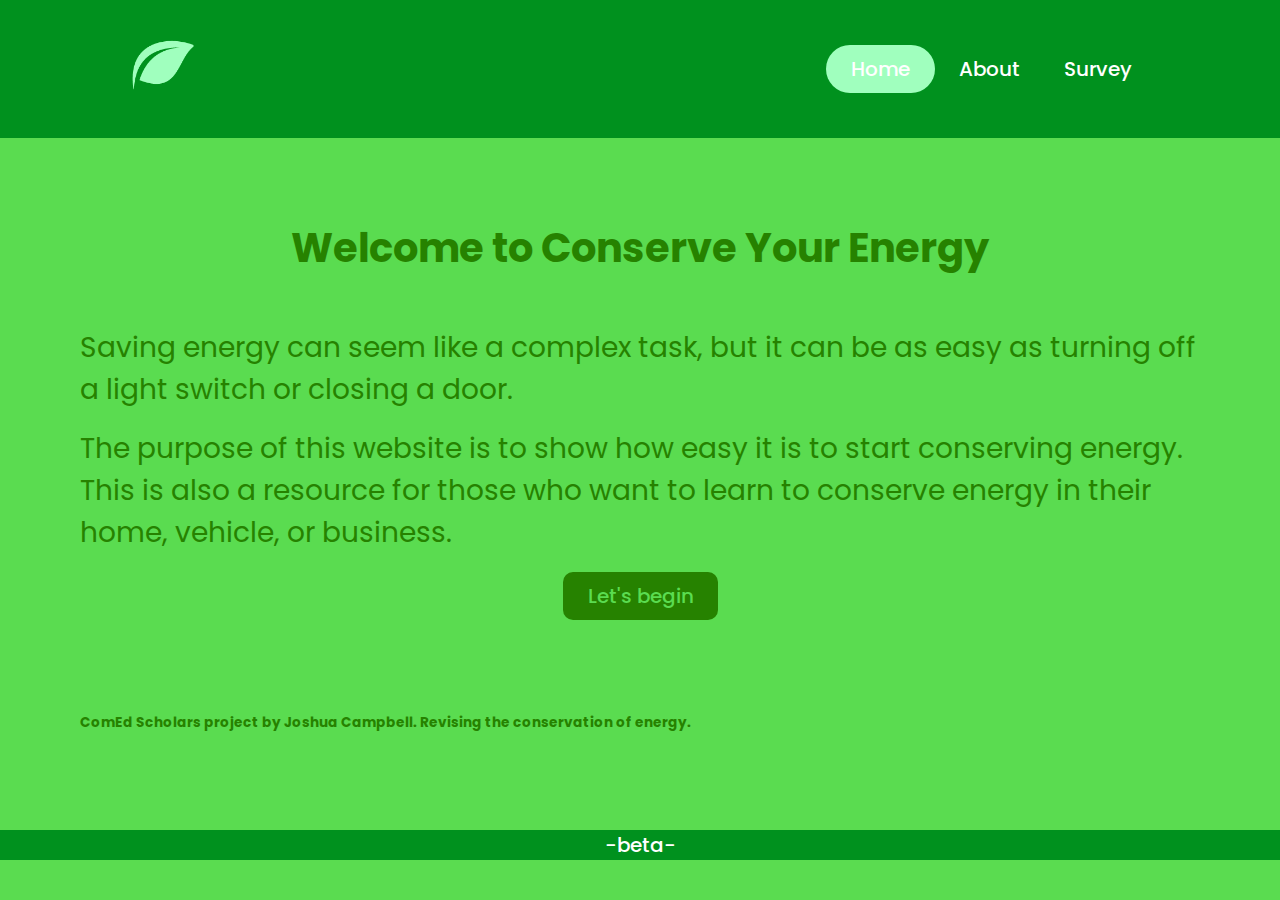
<file: index.html>
<!DOCTYPE html>
<html lang="en">
<head>
    <meta charset="UTF-8">
    <meta http-equiv="X-UA-Compatible" content="IE=edge">
    <meta name="viewport" content="width=device-width, initial-scale=1.0">
    <link rel="icon" type="image/x-icon" href="images/logo.png">
    <title>Conserve Your Energy - Home</title>
    <link rel="stylesheet" href="styles.css">
</head>
<body>
    <header>
        <a href="index.html"> <img class="logo" src="images/logo.png" alt="logo"> </a>
        <!-- <img class="logo" src="images/logo.png" alt="logo" href="home.html"> -->
        <nav>
            <ul class="nav--links">
                <a href="index.html"><button>Home</button></a>
                <li><a href="about.html">About</a></li>
                <li><a href="survey.html">Survey</a></li>
            </ul>
        </nav>
    </header>

    <main class="content">
        <h2 class="--center">Welcome to Conserve Your Energy</h2>
        <p class="ppbr">. . .</p>
        <h4>Saving energy can seem like a complex task, but it can be as easy as turning off a light switch or closing a door.</h4>
        <h4>The purpose of this website is to show how easy it is to start conserving energy. This is also a resource for those who want to learn to conserve energy in their home, vehicle, or business.</h4>
        <div class="center--items">
            <a href="about.html"><button class="next-button"> Let's begin</button></a>
        </div>
        <p class="ppbr">. . .</p>
        <p class="ppbr">. . .</p>
        <p class="ppbr">. . .</p>
        <h6>ComEd Scholars project by Joshua Campbell. Revising the conservation of energy.</h6>
    </main>
    
    <footer class="footer">
        <a href="https://jec0077.github.io/conserveyourenergy/start.html">-beta-</a>
    </footer>
</body>
</html>
</file>
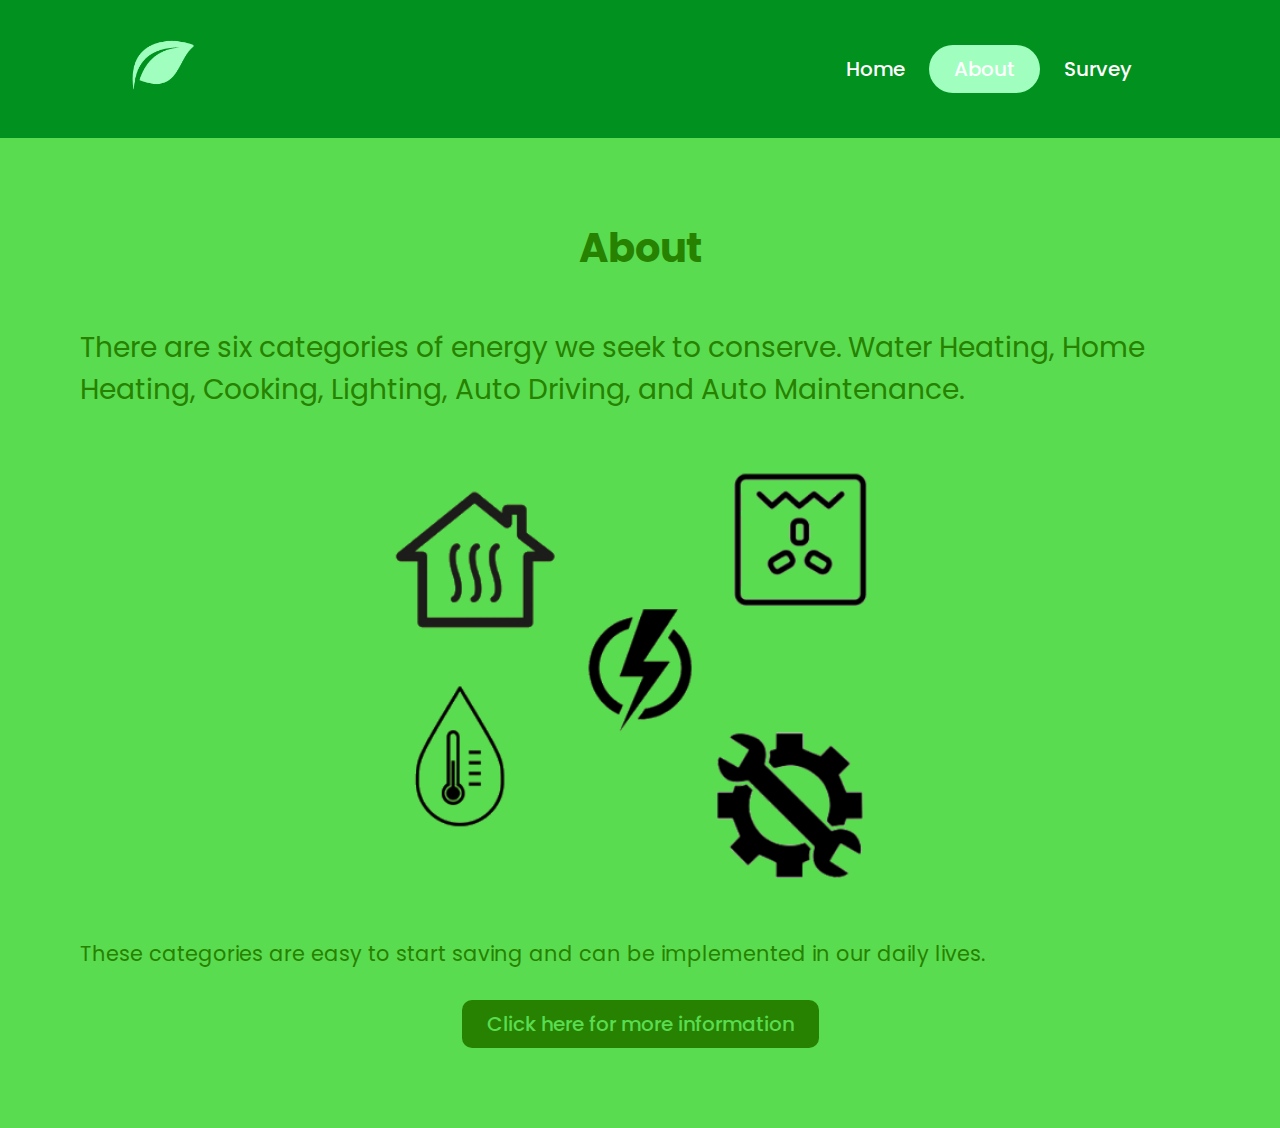
<file: about.html>
<!DOCTYPE html>
<html lang="en">
<head>
    <meta charset="UTF-8">
    <meta http-equiv="X-UA-Compatible" content="IE=edge">
    <meta name="viewport" content="width=device-width, initial-scale=1.0">
    <link rel="icon" type="image/x-icon" href="images/logo.png">
    <title>Conserve Your Energy - About</title>
    <link rel="stylesheet" href="styles.css">
</head>
<body>
    <header>
        <a href="index.html"> <img class="logo" src="images/logo.png" alt="logo"> </a>
        <nav>
            <ul class="nav--links">
                <li><a href="index.html">Home</a></li>
                <a href="about.html"><button>About</button></a>
                <li><a href="survey.html">Survey</a></li>
            </ul>
        </nav>
    </header>

    <main class="content">
        <h2 class="--center">About</h2>
        
        <p class="ppbr">. . .</p>
        <h4>There are six categories of energy we seek to conserve. Water Heating, Home Heating, Cooking, Lighting, Auto Driving, and Auto Maintenance.</h4>
        <p class="ppbr">. . .</p>
        <img class="img-display" src="images/logos-display-smr-transp.png" alt="">
        <p class="ppbr">. . .</p>
        <p>These categories are easy to start saving and can be implemented in our daily lives.</p>
        <p class="ppbr">. . .</p>
        <div class="center--items">
            <a href="options.html"><button class="next-button"> Click here for more information</button></a>
        </div>
    </main>
</body>
</html>
</file>
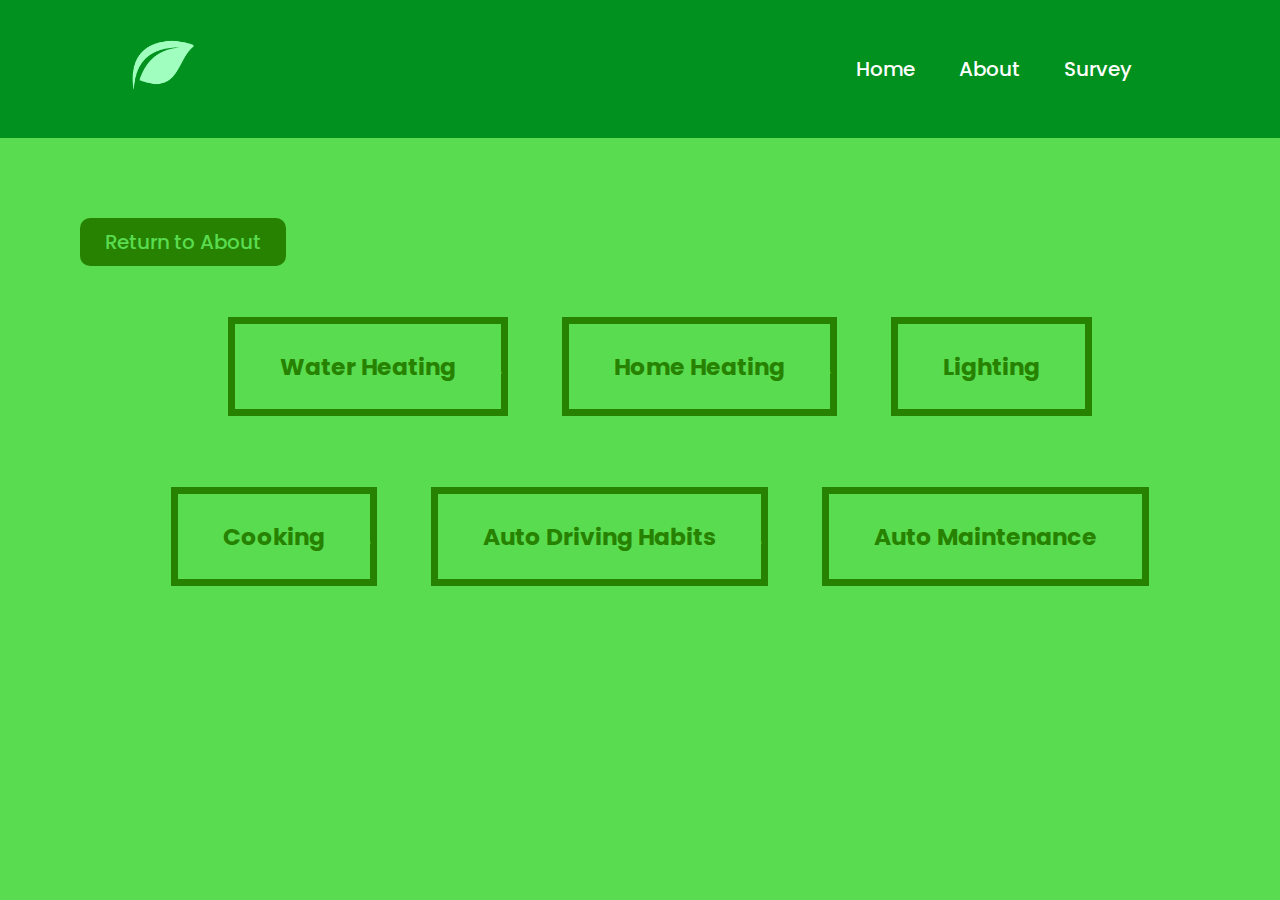
<file: options.html>
<!DOCTYPE html>
<html lang="en">
<head>
    <meta charset="UTF-8">
    <meta http-equiv="X-UA-Compatible" content="IE=edge">
    <meta name="viewport" content="width=device-width, initial-scale=1.0">
    <link rel="icon" type="image/x-icon" href="images/logo.png">
    <title>Conserve Your Energy - Options</title>
    <link rel="stylesheet" href="styles.css">
</head>
<body>
    <header>
        <a href="index.html"> <img class="logo" src="images/logo.png" alt="logo"> </a>
        <nav>
            <ul class="nav--links">
                <li><a href="index.html">Home</a></li>
                <li><a href="about.html">About</a></li>
                <li><a href="survey.html">Survey</a></li>
            </ul>
        </nav>
    </header>

    <main class="content">
        <a href="about.html"><button class="next-button">Return to About</button></a>
        <p class="ppbr">. . .</p>
        <div class="center--items">
            <a href="start/water-heating.html"><h3 class="box-selectors">Water Heating</h3></a>
            <p class="ppbr2"> . . . . . . </p>
            <a href="start/home-heating.html"><h3 class="box-selectors">Home Heating</h3></a>
            <p class="ppbr2"> . . . . . . </p>
            <a href="start/lighting.html"><h3 class="box-selectors">Lighting</h3></a>
        </div>
        <p class="ppbr"> . . . </p>
        <div class="center--items">
            <a href="start/cooking.html"><h3 class="box-selectors">Cooking</h3></a>
            <p class="ppbr2"> . . . . . . </p>
            <a href="start/auto-driving-habits.html"><h3 class="box-selectors">Auto Driving Habits</h3></a>
            <p class="ppbr2"> . . . . . . </p>
            <a href="start/auto-maintenance.html"><h3 class="box-selectors">Auto Maintenance</h3></a>
        </div>


        <!-- <a href="#"><h3 class="box-selectors">Water Heating</h3></a>
        <a href="#"><h3 class="box-selectors">Home Heating</h3></a>
        <a href="#"><h3 class="box-selectors">Lighting</h3></a>
        <a href="#"><h3 class="box-selectors">Auto Driving Habits</h3></a>
        <a href="#"><h3 class="box-selectors">Auto Maintenance</h3></a>
        <p class="ppbr">. . .</p> -->
    </main>
    
</body>
</html>
</file>
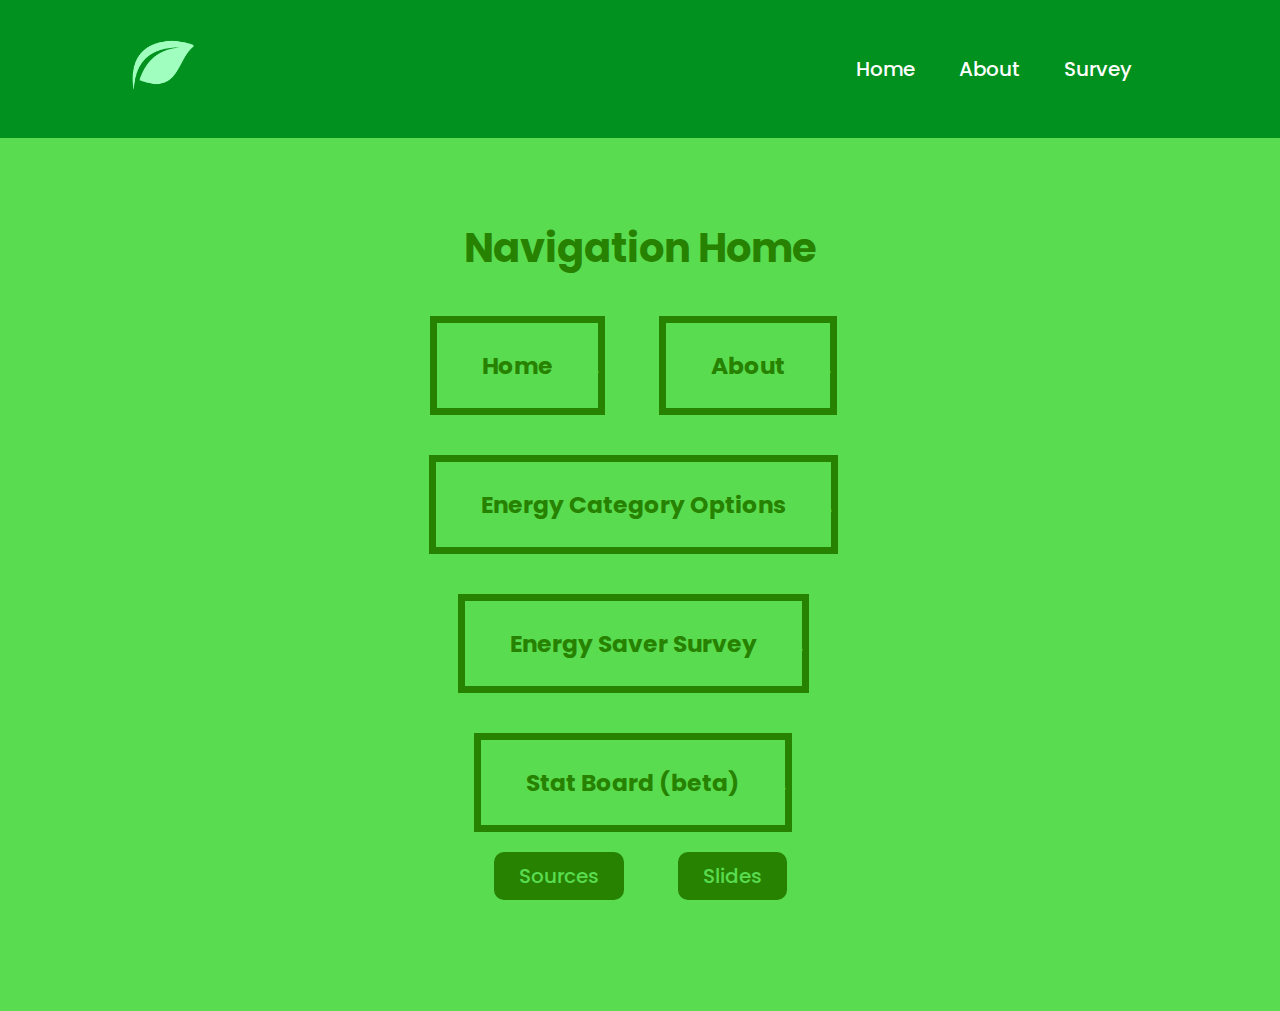
<file: start.html>
<!DOCTYPE html>
<html lang="en">
<head>
    <meta charset="UTF-8">
    <meta http-equiv="X-UA-Compatible" content="IE=edge">
    <meta name="viewport" content="width=device-width, initial-scale=1.0">
    <link rel="icon" type="image/x-icon" href="images/logo.png">
    <title>Conserve Your Energy - Navigation Home</title>
    <link rel="stylesheet" href="styles.css">
</head>
<body>
    <header>
        <a href="index.html"> <img class="logo" src="images/logo.png" alt="logo"> </a>
        <nav>
            <ul class="nav--links">
                <li><a href="index.html">Home</a></li>
                <li><a href="about.html">About</a></li>
                <li><a href="survey.html">Survey</a></li>
            </ul>
        </nav>
    </header>
    <!-- • -->
    <main class="content">
        <h2 class="--center">Navigation Home</h2>

        <div>
            <div class="center--items">
                <a href="index.html"><h3 class="box-selectors">Home</h3></a>
                <p class="ppbr2"> . . . . . . </p>
                <a href="about.html"><h3 class="box-selectors">About</h3></a>
                <p class="ppbr2"> . . . . . . </p>
            </div>
            <div class="center--items">
                <a href="options.html"><h3 class="box-selectors">Energy Category Options</h3></a>
                <p class="ppbr2"> . . . . . . </p>
            </div>
            <div class="center--items">
                <a href="survey.html"><h3 class="box-selectors">Energy Saver Survey</h3></a>
                <p class="ppbr2"> . . . . . . </p>
            </div>
            <div class="center--items">
                <a href="stat-board.html"><h3 class="box-selectors">Stat Board (beta)</h3></a>
                <p class="ppbr2"> . . . . . . </p> 
            </div>
            <div class="center--items">
                <a href="sources.txt"><button class="next-button">Sources</button></a>
                <p class="ppbr2"> . . . . . . </p>
                <a href="https://docs.google.com/presentation/d/1Z1_H9M49eXAEFjOEM2Fw8cIDbzzkuXQ9-Cqd1IKdV_M/edit?usp=sharing" target=”_blank”><button class="next-button">Slides</button></a>
            </div>
        </div>
        
        <p class="ppbr">. . .</p>
    </main>
</body>
</html>
</file>
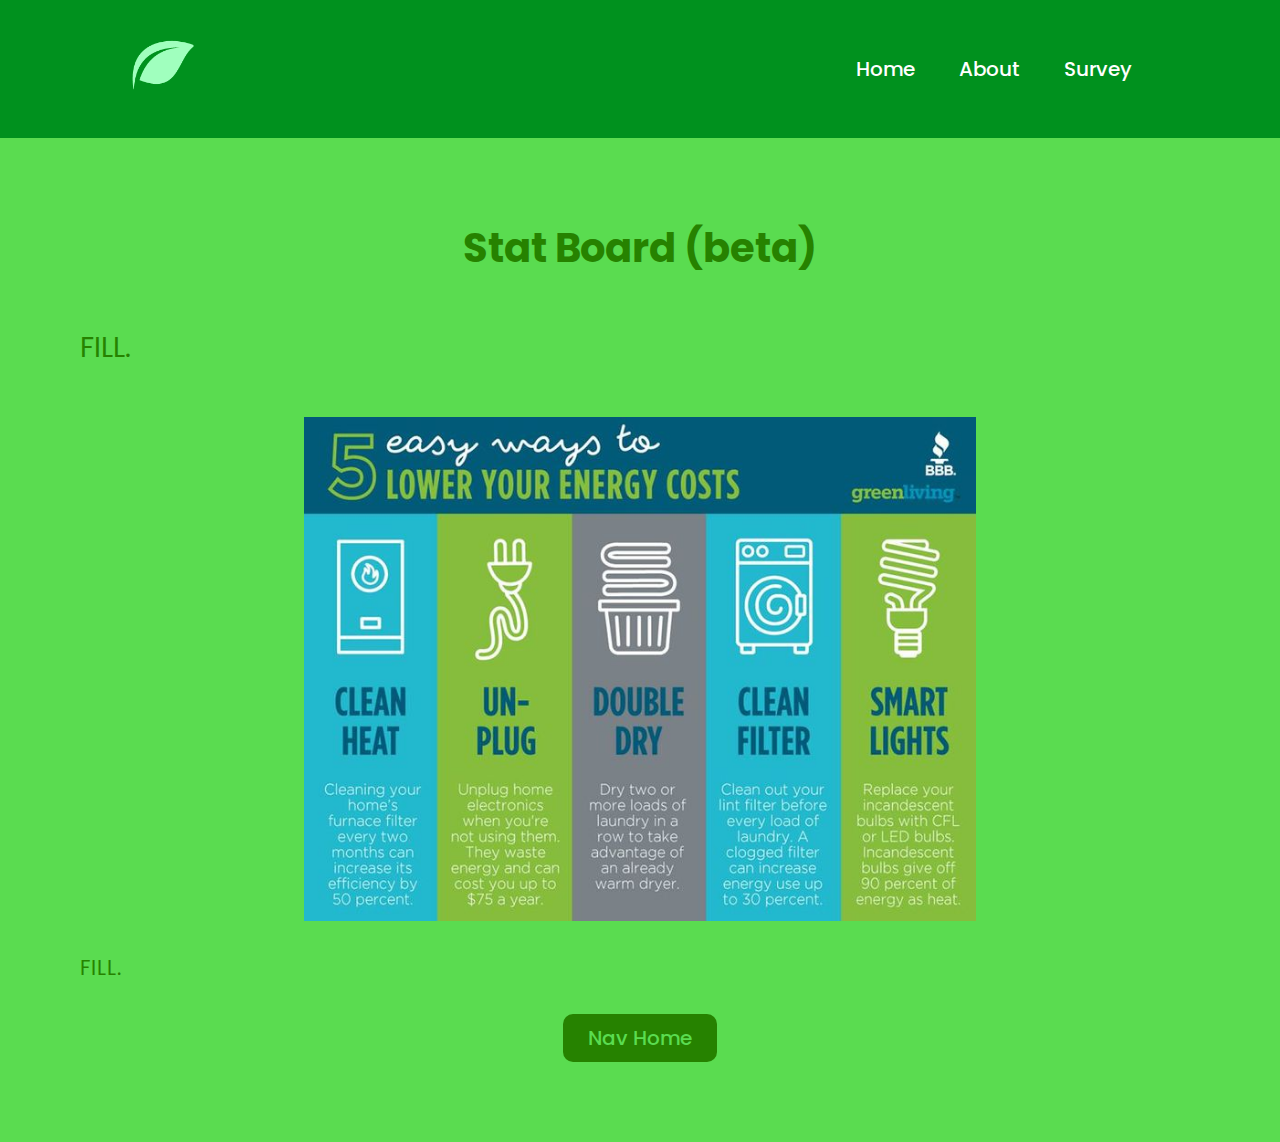
<file: stat-board.html>
<!DOCTYPE html>
<html lang="en">
<head>
    <meta charset="UTF-8">
    <meta http-equiv="X-UA-Compatible" content="IE=edge">
    <meta name="viewport" content="width=device-width, initial-scale=1.0">
    <link rel="icon" type="image/x-icon" href="images/logo.png">
    <title>Conserve Your Energy - Stat Board</title>
    <link rel="stylesheet" href="styles.css">
</head>
<body>
    <header>
        <a href="index.html"> <img class="logo" src="images/logo.png" alt="logo"> </a>
        <nav>
            <ul class="nav--links">
                <li><a href="index.html">Home</a></li>
                <li><a href="about.html">About</a></li>
                <li><a href="survey.html">Survey</a></li>
            </ul>
        </nav>
    </header>

    <main class="content">
        <h2 class="--center">Stat Board (beta)</h2>
        <p class="ppbr">. . .</p>
        <h4> FILL. </h4>
        <p class="ppbr">. . .</p>
        <img class="img-display" src="images/lower-your-energy-costs.jpg" alt="">
        <p class="ppbr">. . .</p>
        <p> FILL. </p>
        <p class="ppbr">. . .</p>
        <div class="center--items">
            <a href="start.html"><button class="next-button"> Nav Home </button></a>
        </div>
    </main>
</body>
</html>
</file>
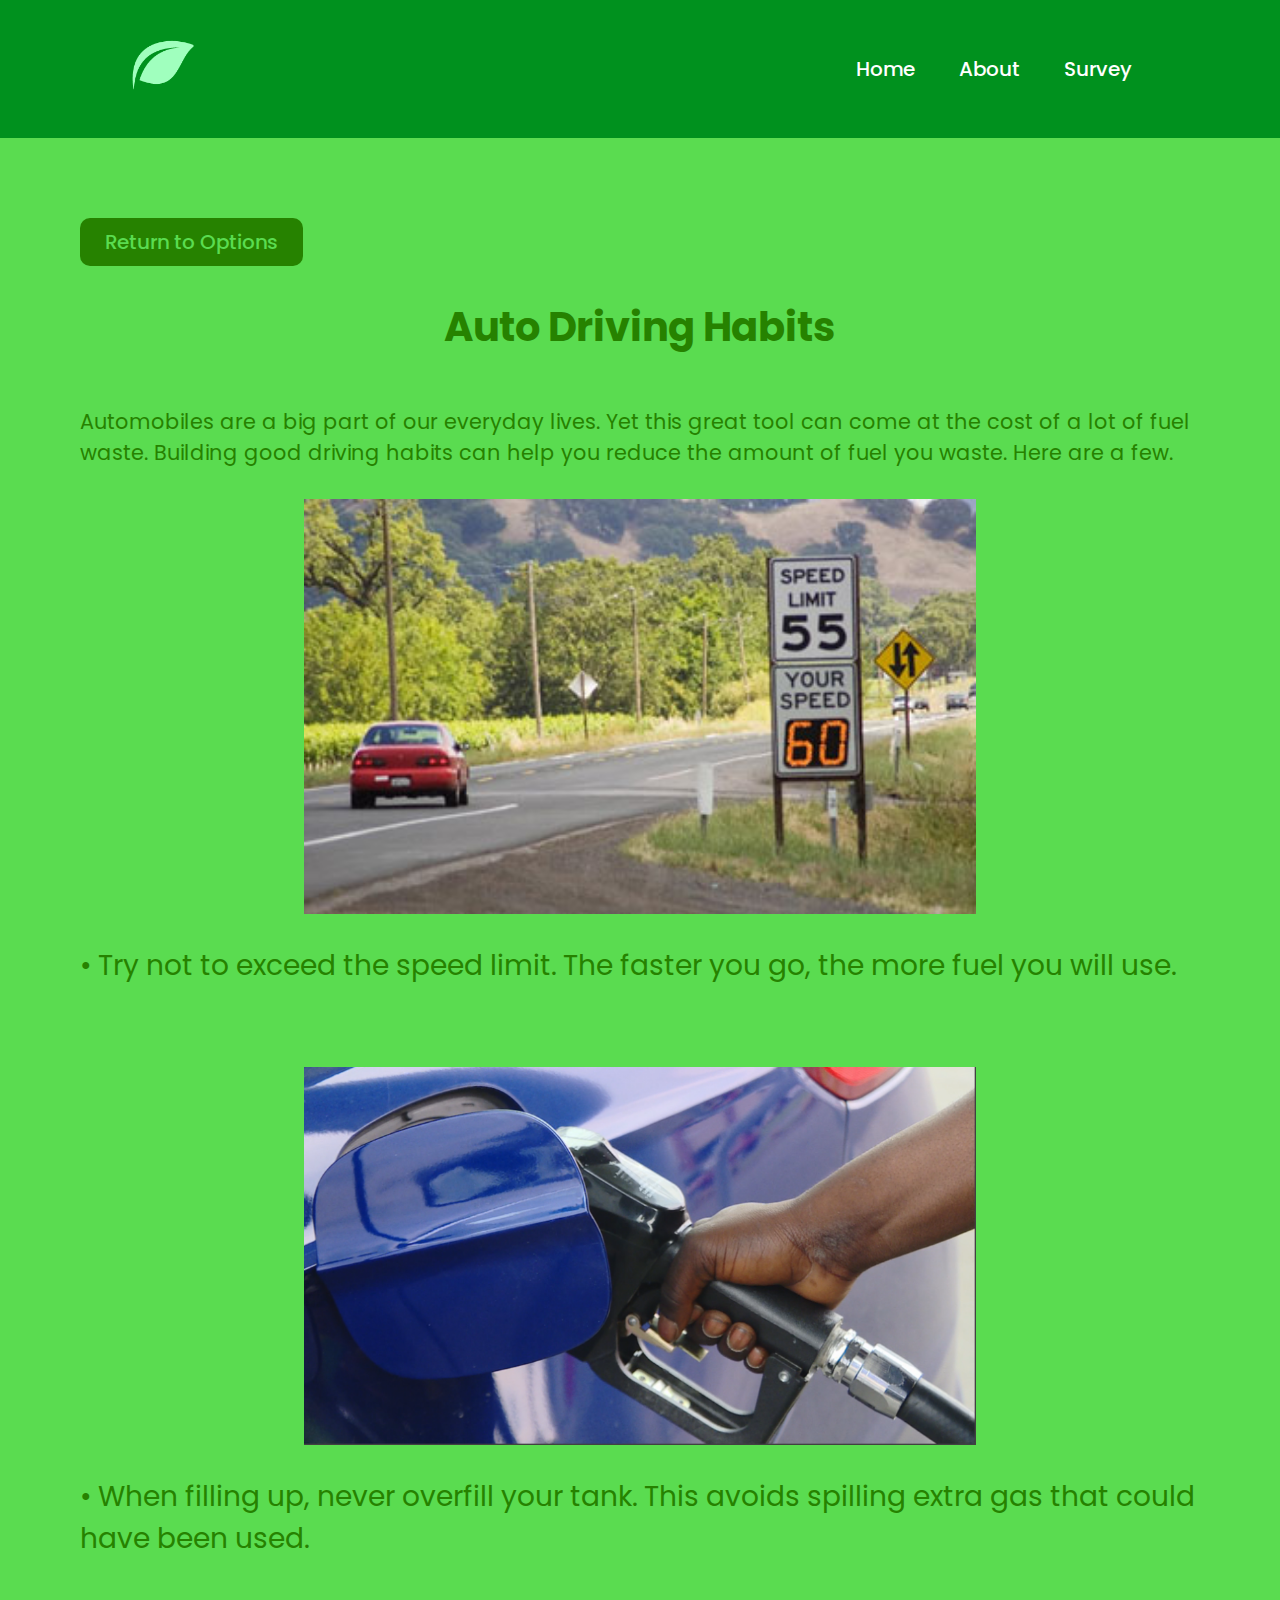
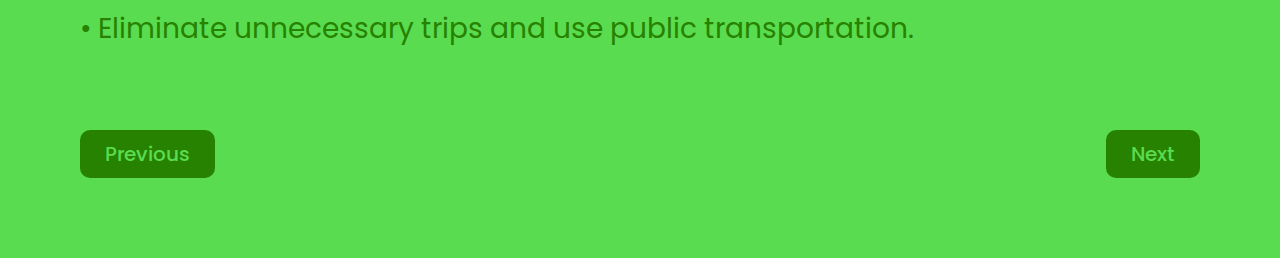
<file: start/auto-driving-habits.html>
<!DOCTYPE html>
<html lang="en">
<head>
    <meta charset="UTF-8">
    <meta http-equiv="X-UA-Compatible" content="IE=edge">
    <meta name="viewport" content="width=device-width, initial-scale=1.0">
    <link rel="icon" type="image/x-icon" href="../images/logo.png">
    <title>Conserve Your Energy - Auto Driving Habits</title>
    <link rel="stylesheet" href="../styles.css">
</head>
<body>
    <header>
        <a href="../index.html"> <img class="logo" src="../images/logo.png" alt="logo"> </a>
        <nav>
            <ul class="nav--links">
                <li><a href="../index.html">Home</a></li>
                <li><a href="../about.html">About</a></li>
                <li><a href="../survey.html">Survey</a></li>
            </ul>
        </nav>
    </header>
    <!-- • -->
    <main class="content">
        <a href="../options.html"><button class="next-button">Return to Options</button></a>
        <p class="ppbr">. . .</p>
        <h2 class="--center">Auto Driving Habits</h2>
        <p class="ppbr">. . .</p>
        <p> Automobiles are a big part of our everyday lives. Yet this great tool can come at the cost of a lot of fuel waste. Building good driving habits can help you reduce the amount of fuel you waste. Here are a few. </p>

        <p class="ppbr">. . .</p>
        <img class="img-display" src="../images/speed-limit-sign.jpg" alt="">
        <p class="ppbr">. . .</p>

        <h4> • Try not to exceed the speed limit. The faster you go, the more fuel you will use. </h4>
        <p class="ppbr">. . .</p>

        <p class="ppbr">. . .</p>
        <img class="img-display" src="../images/getting-gas.png" alt="">
        <p class="ppbr">. . .</p>

        <h4> • When filling up, never overfill your tank. This avoids spilling extra gas that could have been used. </h4>
        <p class="ppbr">. . .</p>

        <h4> • Eliminate unnecessary trips and use public transportation. </h4>
        <p class="ppbr">. . .</p>

        <p class="ppbr">. . .</p>
        <div class="center--items">
            <a href="lighting.html"><button class="next-button">Previous</button></a>
            <p class="ppbr">. . .</p>
            <a href="auto-maintenance.html"><button class="next-button">Next</button></a>
        </div>
    </main>
</body>
</html>
</file>
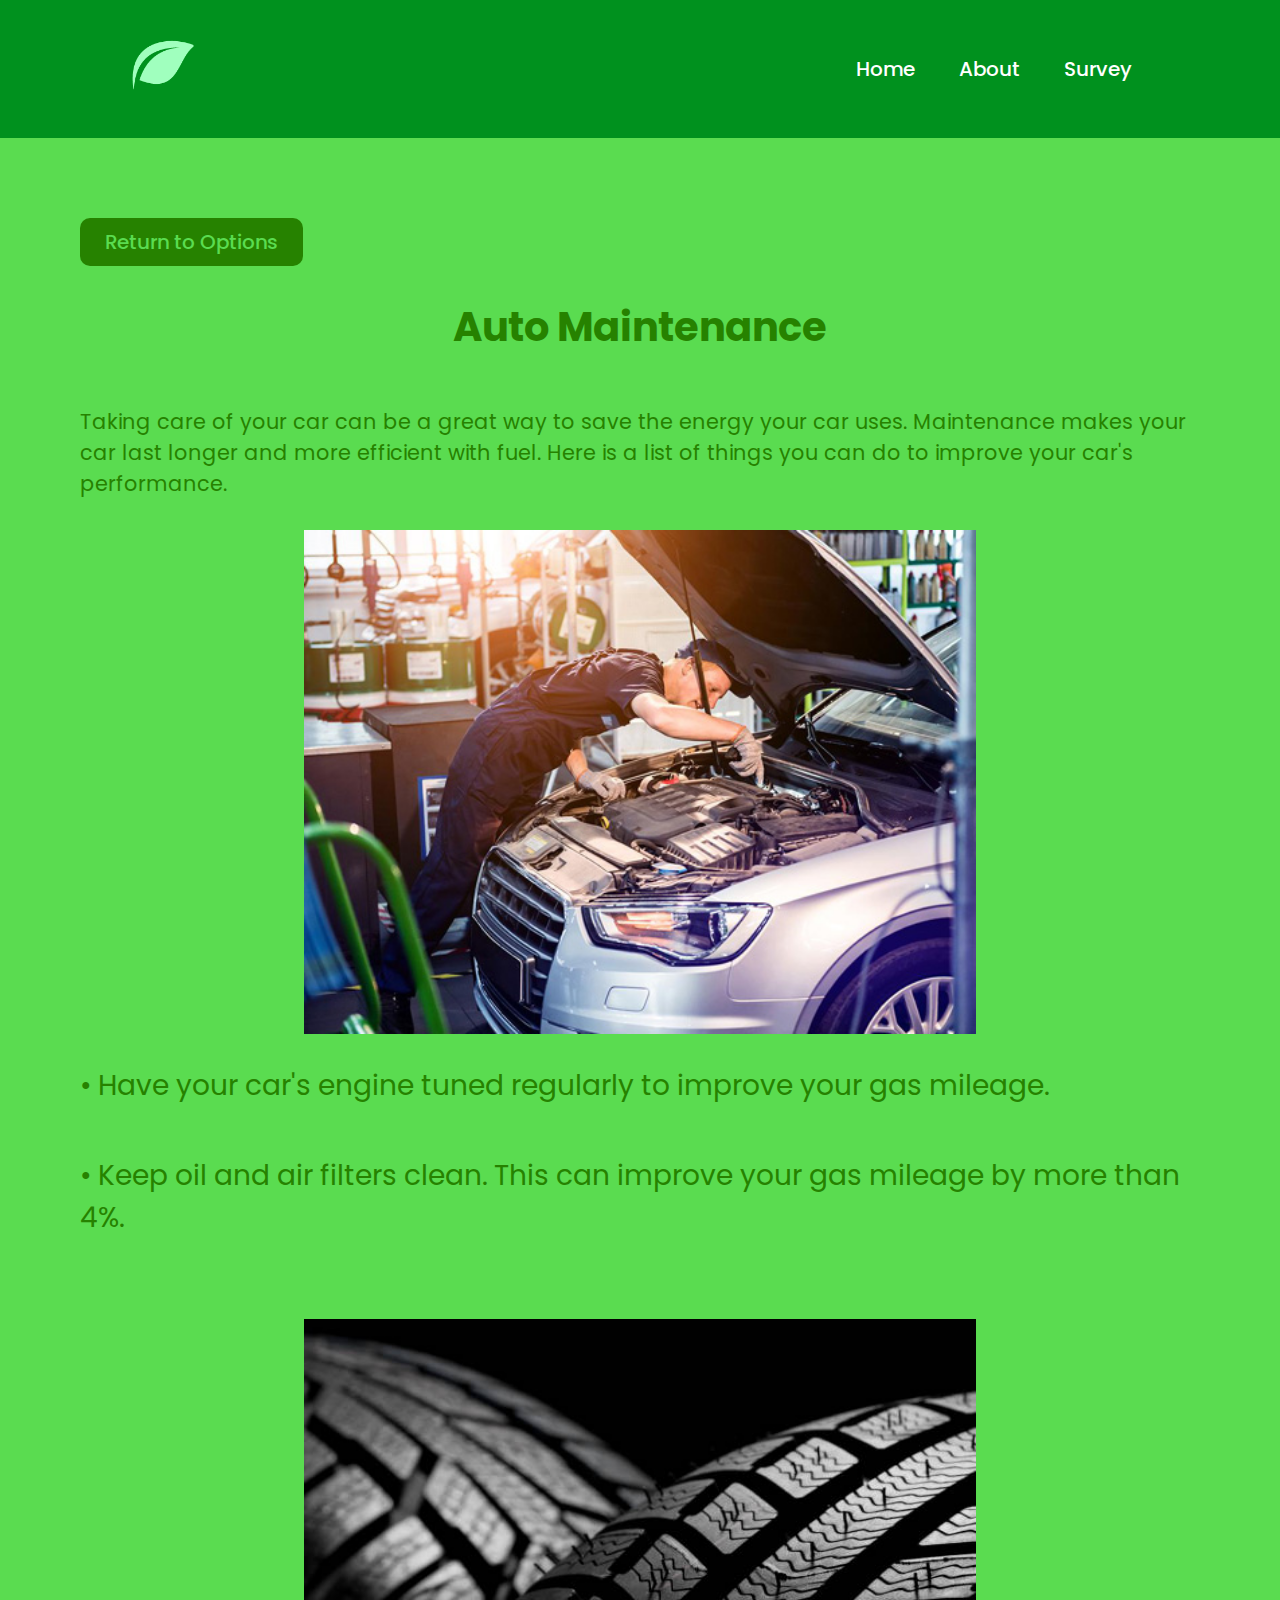
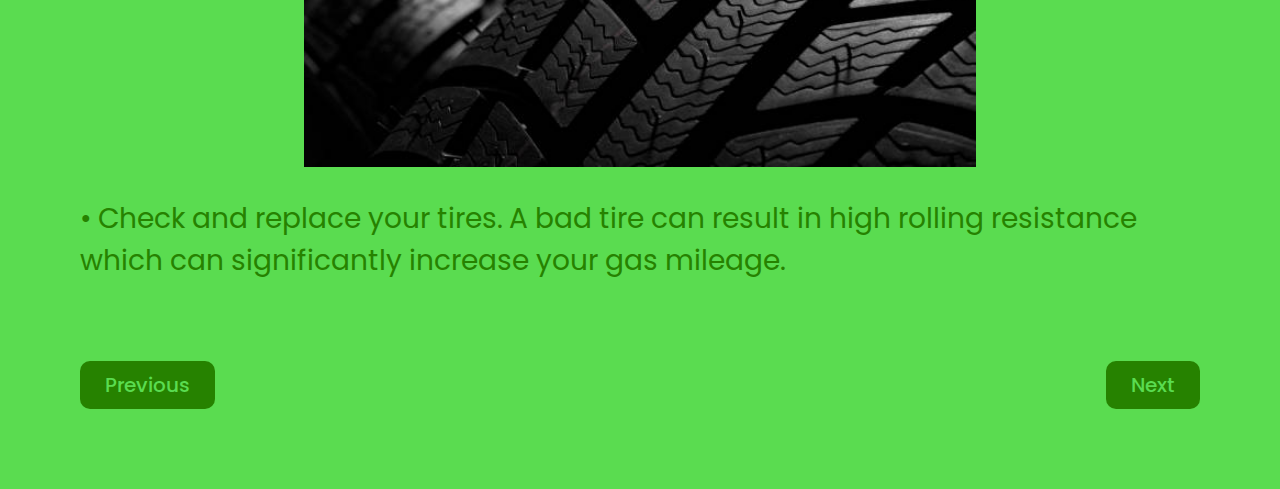
<file: start/auto-maintenance.html>
<!DOCTYPE html>
<html lang="en">
<head>
    <meta charset="UTF-8">
    <meta http-equiv="X-UA-Compatible" content="IE=edge">
    <meta name="viewport" content="width=device-width, initial-scale=1.0">
    <link rel="icon" type="image/x-icon" href="../images/logo.png">
    <title>Conserve Your Energy - Auto Maintenance</title>
    <link rel="stylesheet" href="../styles.css">
</head>
<body>
    <header>
        <a href="../index.html"> <img class="logo" src="../images/logo.png" alt="logo"> </a>
        <nav>
            <ul class="nav--links">
                <li><a href="../index.html">Home</a></li>
                <li><a href="../about.html">About</a></li>
                <li><a href="../survey.html">Survey</a></li>
            </ul>
        </nav>
    </header>
    <!-- • -->
    <main class="content">
        <a href="../options.html"><button class="next-button">Return to Options</button></a>
        <p class="ppbr">. . .</p>
        <h2 class="--center">Auto Maintenance</h2>
        <p class="ppbr">. . .</p>
        <p> Taking care of your car can be a great way to save the energy your car uses. Maintenance makes your car last longer and more efficient with fuel. Here is a list of things you can do to improve your car's performance. </p>

        <p class="ppbr">. . .</p>
        <img class="img-display" src="../images/car-man.jpg" alt="">
        <p class="ppbr">. . .</p>

        <h4> • Have your car's engine tuned regularly to improve your gas mileage. </h4>
        <p class="ppbr">. . .</p>

        <h4> • Keep oil and air filters clean. This can improve your gas mileage by more than 4%. </h4>
        <p class="ppbr">. . .</p>

        <p class="ppbr">. . .</p>
        <img class="img-display" src="../images/tire-closeup.jpg" alt="">
        <p class="ppbr">. . .</p>

        <h4> • Check and replace your tires. A bad tire can result in high rolling resistance which can significantly increase your gas mileage. </h4>
        <p class="ppbr">. . .</p>

        <p class="ppbr">. . .</p>
        <div class="center--items">
            <a href="auto-driving-habits.html"><button class="next-button">Previous</button></a>
            <p class="ppbr">. . .</p>
            <a href="water-heating.html"><button class="next-button">Next</button></a>
        </div>
    </main>
</body>
</html>
</file>
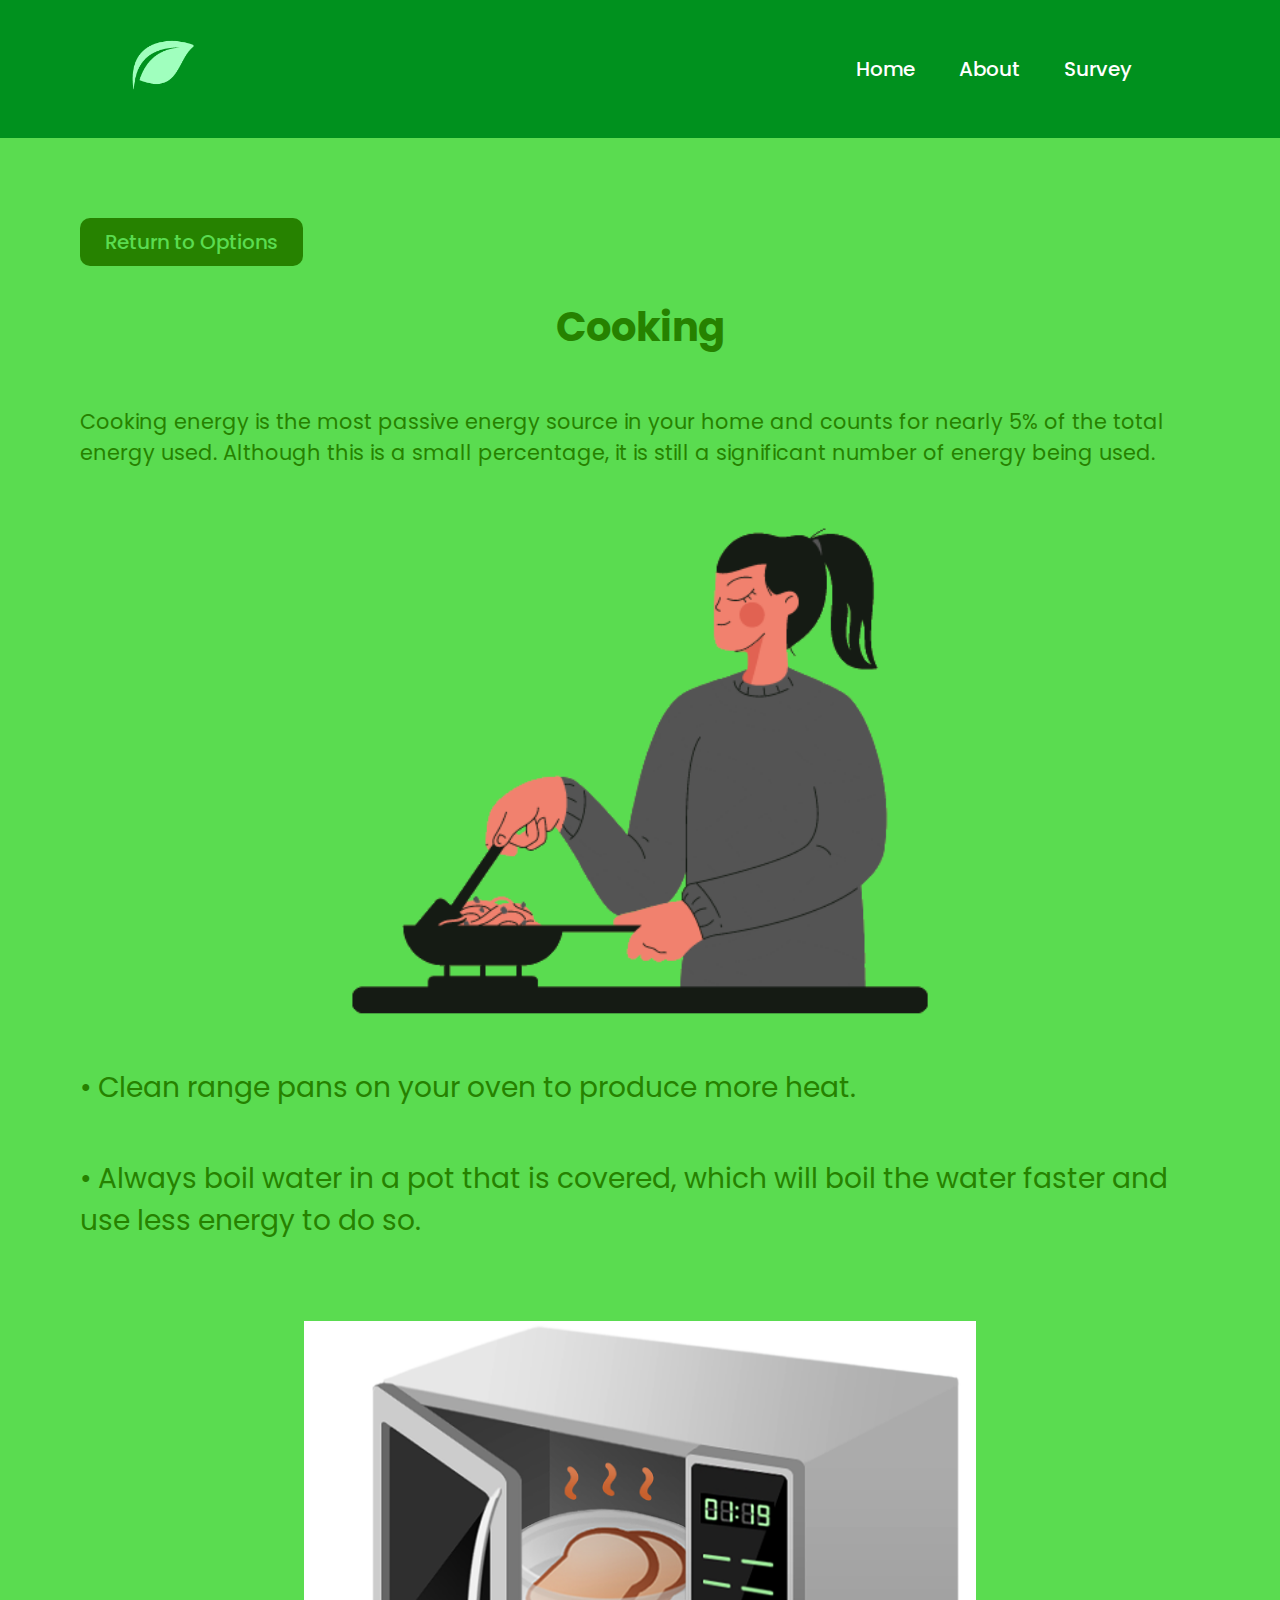
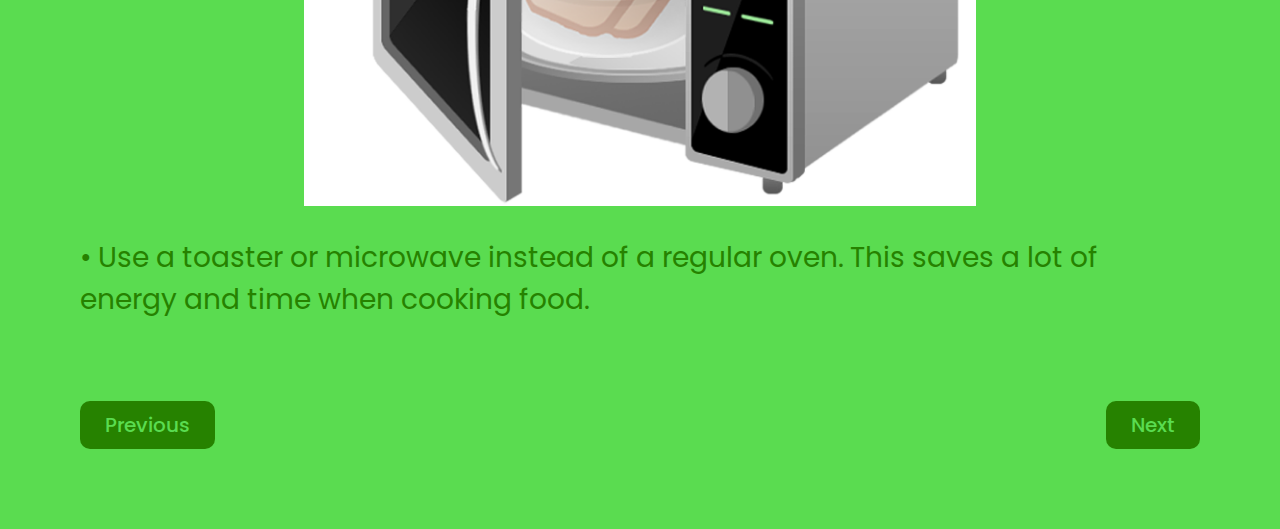
<file: start/cooking.html>
<!DOCTYPE html>
<html lang="en">
<head>
    <meta charset="UTF-8">
    <meta http-equiv="X-UA-Compatible" content="IE=edge">
    <meta name="viewport" content="width=device-width, initial-scale=1.0">
    <link rel="icon" type="image/x-icon" href="../images/logo.png">
    <title>Conserve Your Energy - Cooking</title>
    <link rel="stylesheet" href="../styles.css">
</head>
<body>
    <header>
        <a href="../index.html"> <img class="logo" src="../images/logo.png" alt="logo"> </a>
        <nav>
            <ul class="nav--links">
                <li><a href="../index.html">Home</a></li>
                <li><a href="../about.html">About</a></li>
                <li><a href="../survey.html">Survey</a></li>
            </ul>
        </nav>
    </header>
    <!-- • -->
    <main class="content">
        <a href="../options.html"><button class="next-button">Return to Options</button></a>
        <p class="ppbr">. . .</p>
        <h2 class="--center">Cooking</h2>
        <p class="ppbr">. . .</p>
        <p> Cooking energy is the most passive energy source in your home and counts for nearly 5% of the total energy used. Although this is a small percentage, it is still a significant number of energy being used. </p>

        <p class="ppbr">. . .</p>
        <img class="img-display" src="../images/lady-cooking.png" alt="">
        <p class="ppbr">. . .</p>

        <h4> • Clean range pans on your oven to produce more heat. </h4>
        <p class="ppbr">. . .</p>

        <h4> • Always boil water in a pot that is covered, which will boil the water faster and use less energy to do so. </h4>
        <p class="ppbr">. . .</p>

        <p class="ppbr">. . .</p>
        <img class="img-display" src="../images/microwave.png" alt="">
        <p class="ppbr">. . .</p>

        <h4> • Use a toaster or microwave instead of a regular oven. This saves a lot of energy and time when cooking food. </h4>
        <p class="ppbr">. . .</p>

        <p class="ppbr">. . .</p>
        <div class="center--items">
            <a href="home-heating.html"><button class="next-button">Previous</button></a>
            <p class="ppbr">. . .</p>
            <a href="lighting.html"><button class="next-button">Next</button></a>
        </div>
    </main>
</body>
</html>
</file>
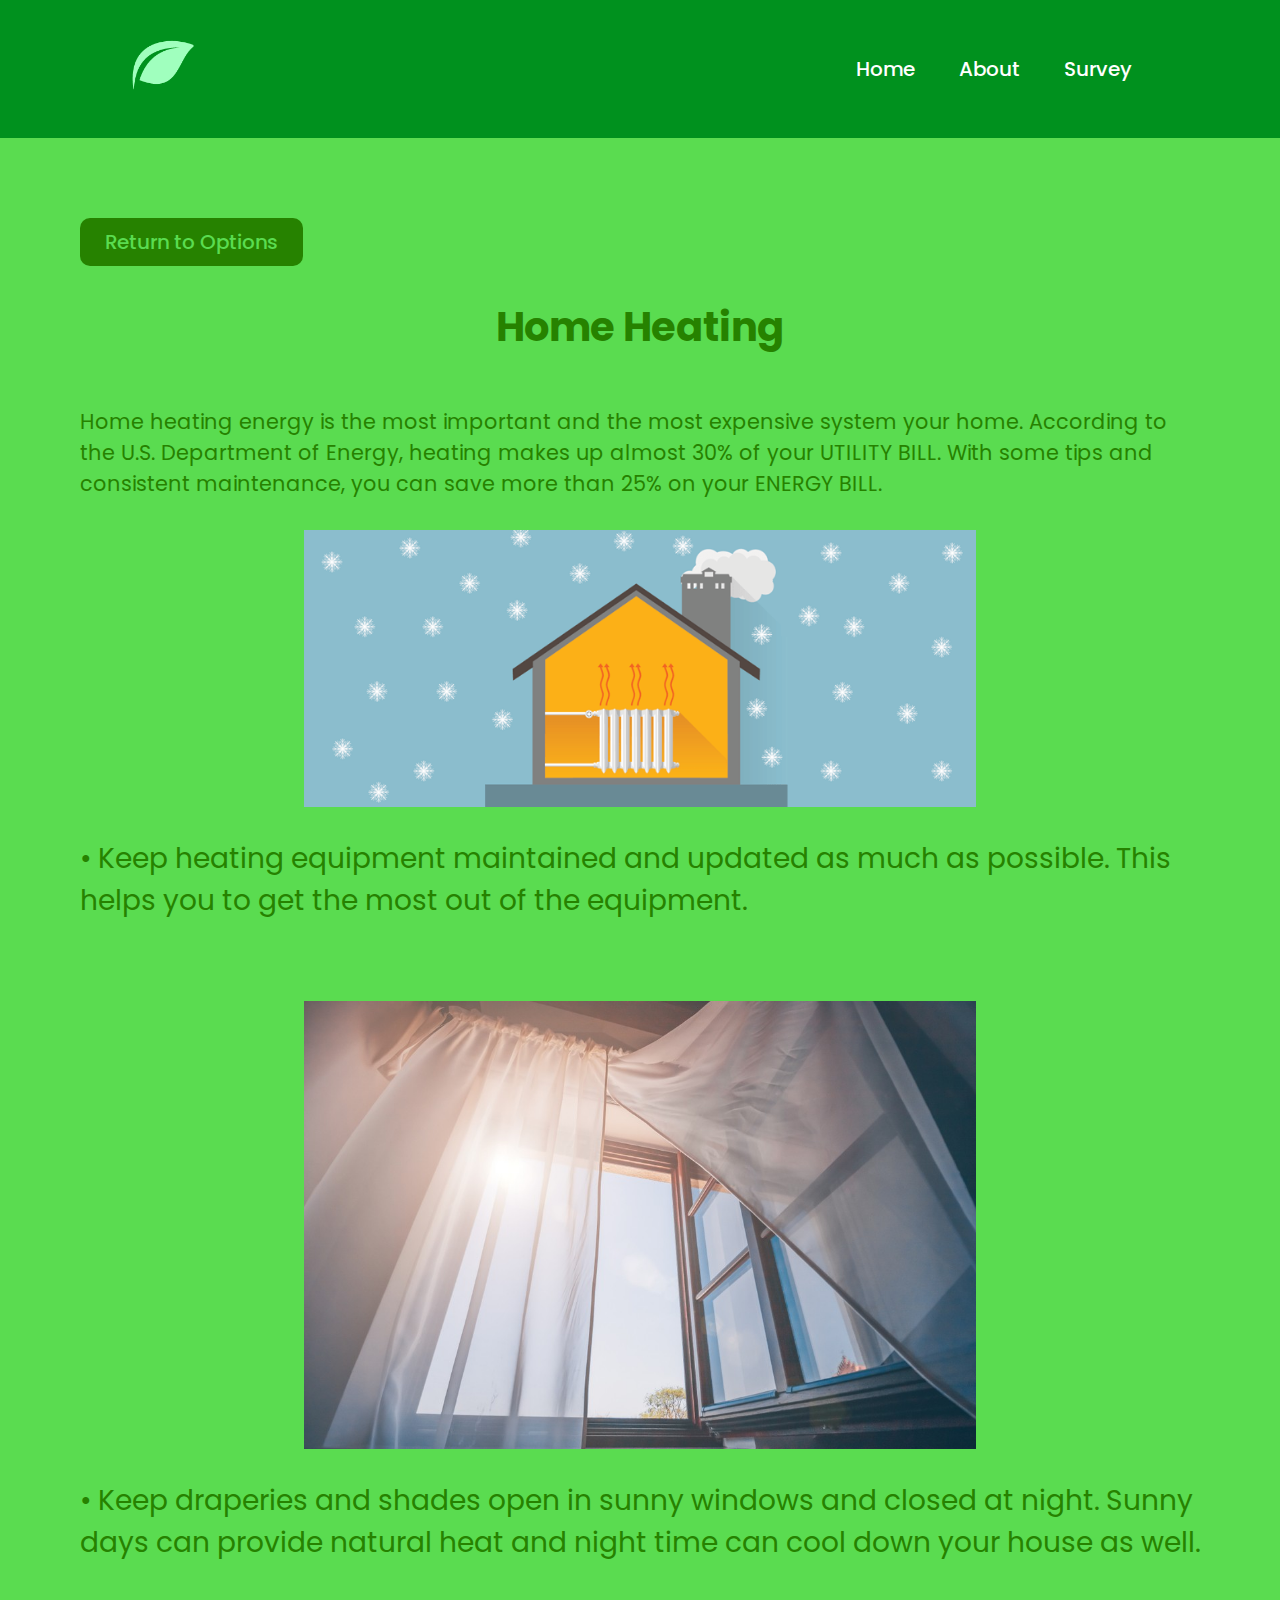
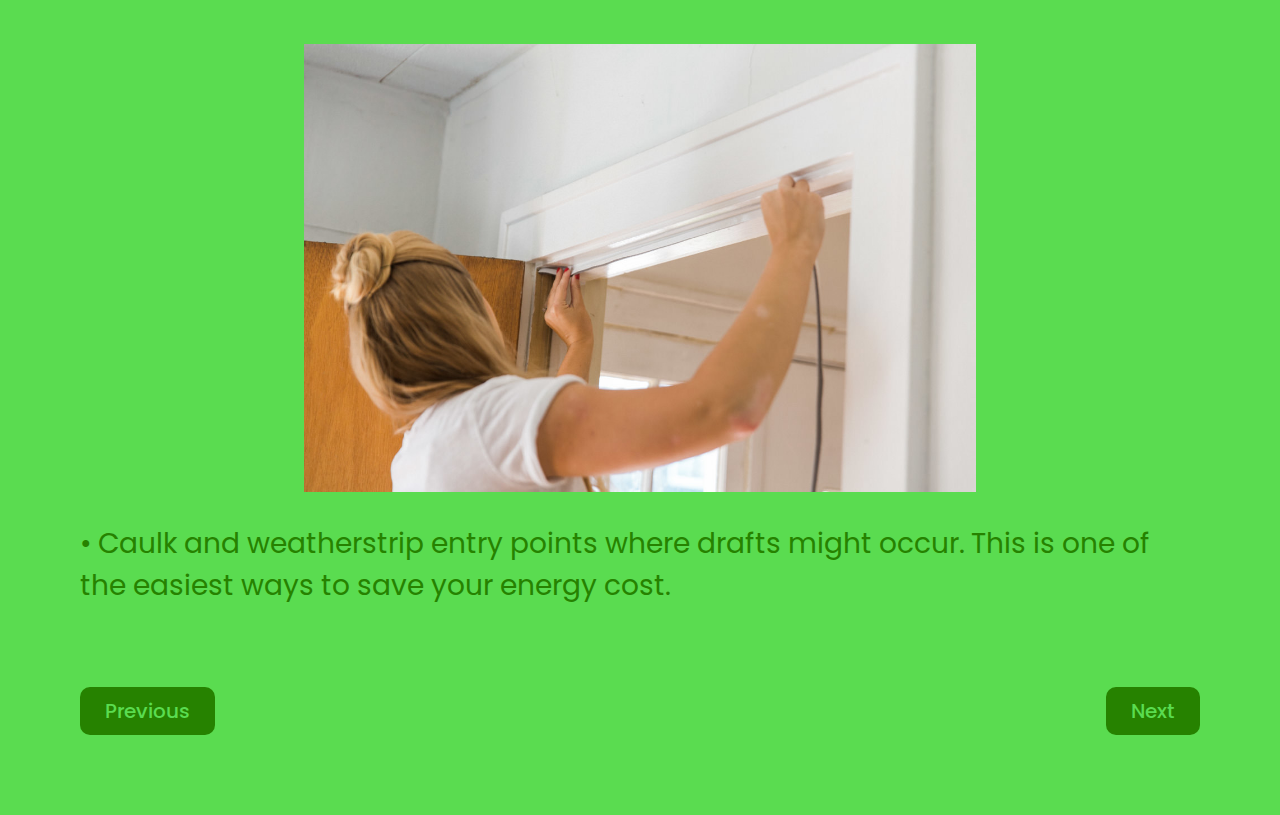
<file: start/home-heating.html>
<!DOCTYPE html>
<html lang="en">
<head>
    <meta charset="UTF-8">
    <meta http-equiv="X-UA-Compatible" content="IE=edge">
    <meta name="viewport" content="width=device-width, initial-scale=1.0">
    <link rel="icon" type="image/x-icon" href="../images/logo.png">
    <title>Conserve Your Energy - Home Heating</title>
    <link rel="stylesheet" href="../styles.css">
</head>
<body>
    <header>
        <a href="../index.html"> <img class="logo" src="../images/logo.png" alt="logo"> </a>
        <nav>
            <ul class="nav--links">
                <li><a href="../index.html">Home</a></li>
                <li><a href="../about.html">About</a></li>
                <li><a href="../survey.html">Survey</a></li>
            </ul>
        </nav>
    </header>
    <!-- • -->
    <main class="content">
        <a href="../options.html"><button class="next-button">Return to Options</button></a>
        <p class="ppbr">. . .</p>
        <h2 class="--center">Home Heating</h2>

        <p class="ppbr">. . .</p>
        <p> Home heating energy is the most important and the most expensive system your home. According to the U.S. Department of Energy, heating makes up almost 30% of your UTILITY BILL. With some tips and consistent maintenance, you can save more than 25% on your ENERGY BILL. </p>

        <p class="ppbr">. . .</p>
        <img class="img-display" src="../images/home-heater.png" alt="">
        <p class="ppbr">. . .</p>

        <h4> • Keep heating equipment maintained and updated as much as possible. This helps you to get the most out of the equipment. </h4>
        <p class="ppbr">. . .</p>

        <p class="ppbr">. . .</p>
        <img class="img-display" src="../images/open-drapies.jpg" alt="">
        <p class="ppbr">. . .</p>

        <h4> • Keep draperies and shades open in sunny windows and closed at night. Sunny days can provide natural heat and night time can cool down your house as well.</h4>
        <p class="ppbr">. . .</p>

        <p class="ppbr">. . .</p>
        <img class="img-display" src="../images/diy-weatherstripping.jpg" alt="">
        <p class="ppbr">. . .</p>

        <h4> • Caulk and weatherstrip entry points where drafts might occur. This is one of the easiest ways to save your energy cost. </h4>
        <p class="ppbr">. . .</p>

        <p class="ppbr">. . .</p>
        <div class="center--items">
            <a href="water-heating.html"><button class="next-button">Previous</button></a>
            <p class="ppbr">. . .</p>
            <a href="cooking.html"><button class="next-button">Next</button></a>
        </div>
    </main>
</body>
</html>
</file>
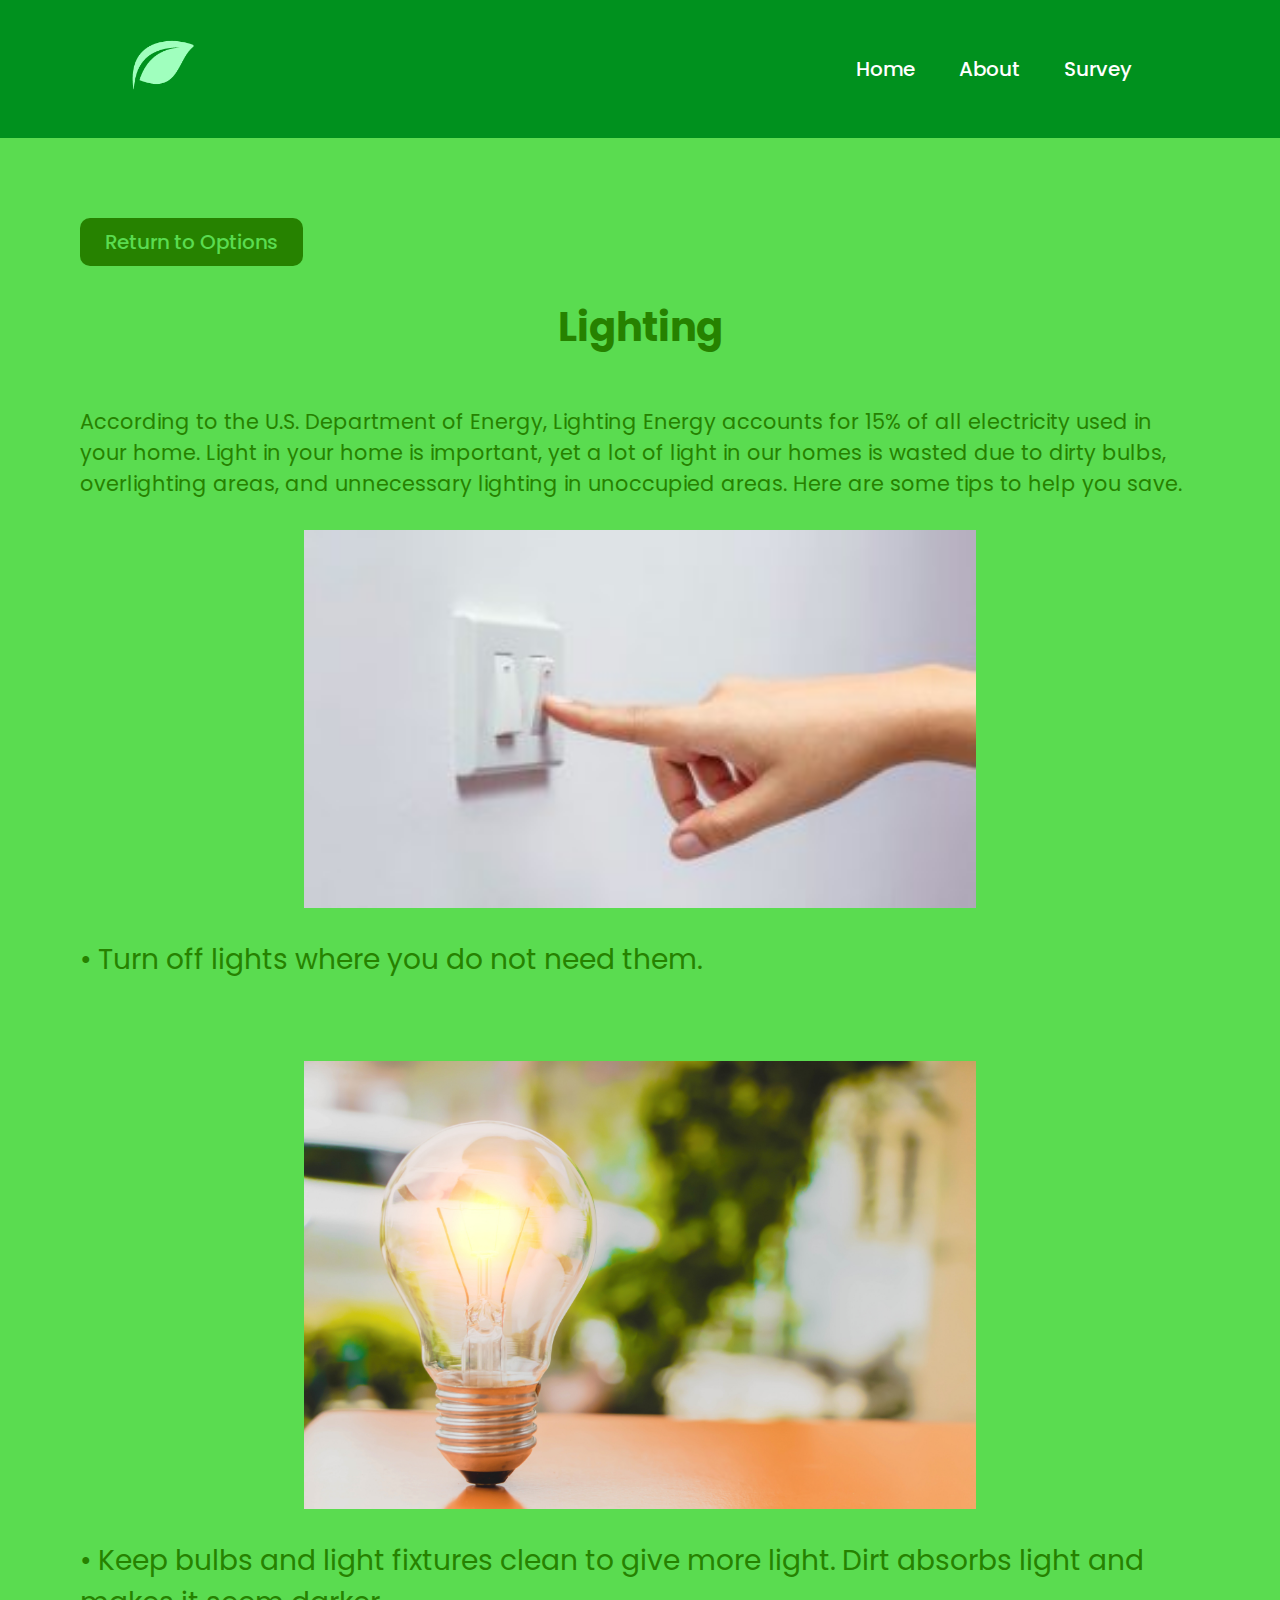
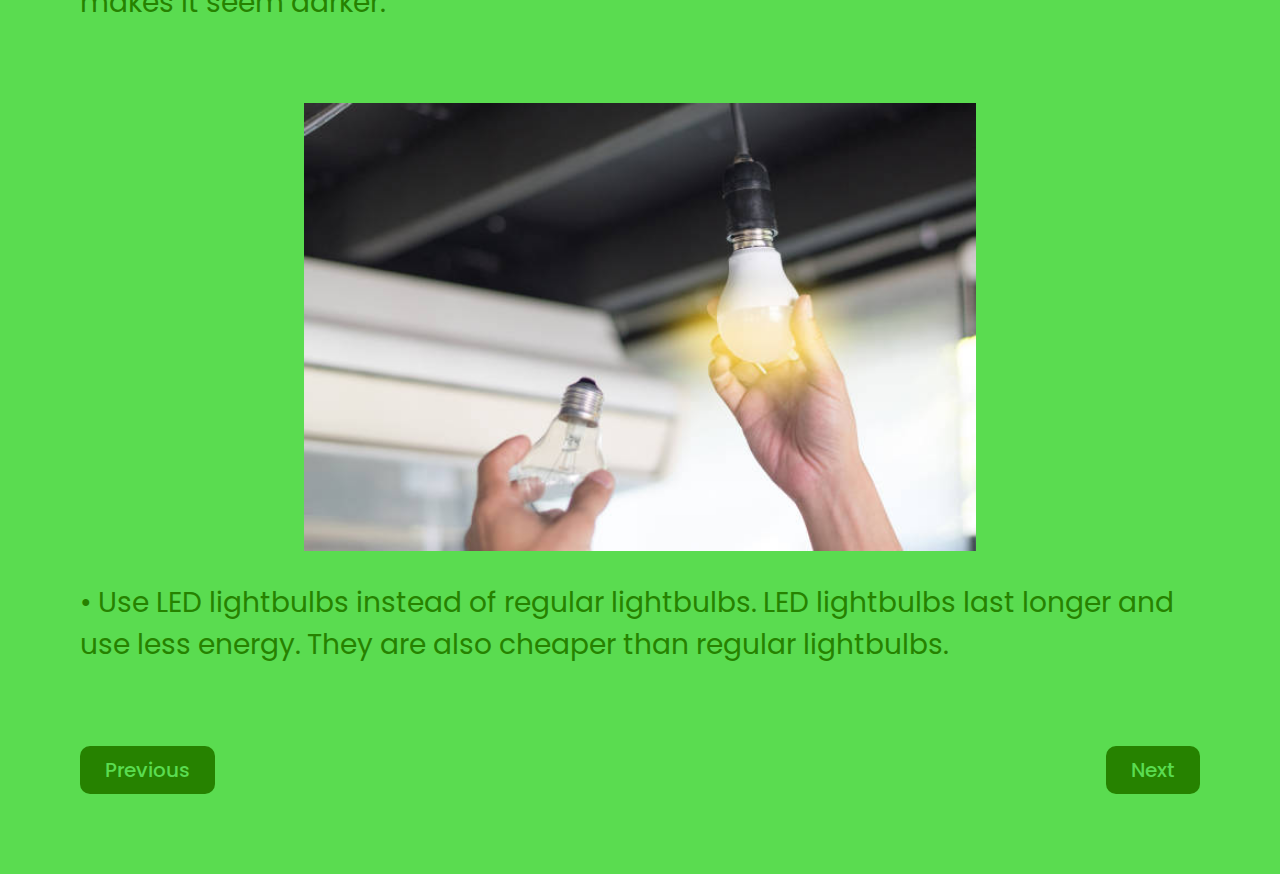
<file: start/lighting.html>
<!DOCTYPE html>
<html lang="en">
<head>
    <meta charset="UTF-8">
    <meta http-equiv="X-UA-Compatible" content="IE=edge">
    <meta name="viewport" content="width=device-width, initial-scale=1.0">
    <link rel="icon" type="image/x-icon" href="../images/logo.png">
    <title>Conserve Your Energy - Lighting</title>
    <link rel="stylesheet" href="../styles.css">
</head>
<body>
    <header>
        <a href="../index.html"> <img class="logo" src="../images/logo.png" alt="logo"> </a>
        <nav>
            <ul class="nav--links">
                <li><a href="../index.html">Home</a></li>
                <li><a href="../about.html">About</a></li>
                <li><a href="../survey.html">Survey</a></li>
            </ul>
        </nav>
    </header>
    <!-- • -->
    <main class="content">
        <a href="../options.html"><button class="next-button">Return to Options</button></a>
        <p class="ppbr">. . .</p>
        <h2 class="--center">Lighting</h2>
        <p class="ppbr">. . .</p>
        <p> According to the U.S. Department of Energy, Lighting Energy accounts for 15% of all electricity used in your home. Light in your home is important, yet a lot of light in our homes is wasted due to dirty bulbs, overlighting areas, and unnecessary lighting in unoccupied areas. Here are some tips to help you save. </p>

        <p class="ppbr">. . .</p>
        <img class="img-display" src="../images/white-light-switch.jpg" alt="">
        <p class="ppbr">. . .</p>

        <h4> • Turn off lights where you do not need them. </h4>
        <p class="ppbr">. . .</p>

        <p class="ppbr">. . .</p>
        <img class="img-display" src="../images/lightbulb.jpg" alt="">
        <p class="ppbr">. . .</p>

        <h4> • Keep bulbs and light fixtures clean to give more light. Dirt absorbs light and makes it seem darker. </h4>
        <p class="ppbr">. . .</p>

        <p class="ppbr">. . .</p>
        <img class="img-display" src="../images/led-bulb.jpg" alt="">
        <p class="ppbr">. . .</p>

        <h4> • Use LED lightbulbs instead of regular lightbulbs. LED lightbulbs last longer and use less energy. They are also cheaper than regular lightbulbs. </h4>
        <p class="ppbr">. . .</p>

        <p class="ppbr">. . .</p>
        <div class="center--items">
            <a href="cooking.html"><button class="next-button">Previous</button></a>
            <p class="ppbr">. . .</p>
            <a href="auto-driving-habits.html"><button class="next-button">Next</button></a>
        </div>
    </main>
</body>
</html>
</file>
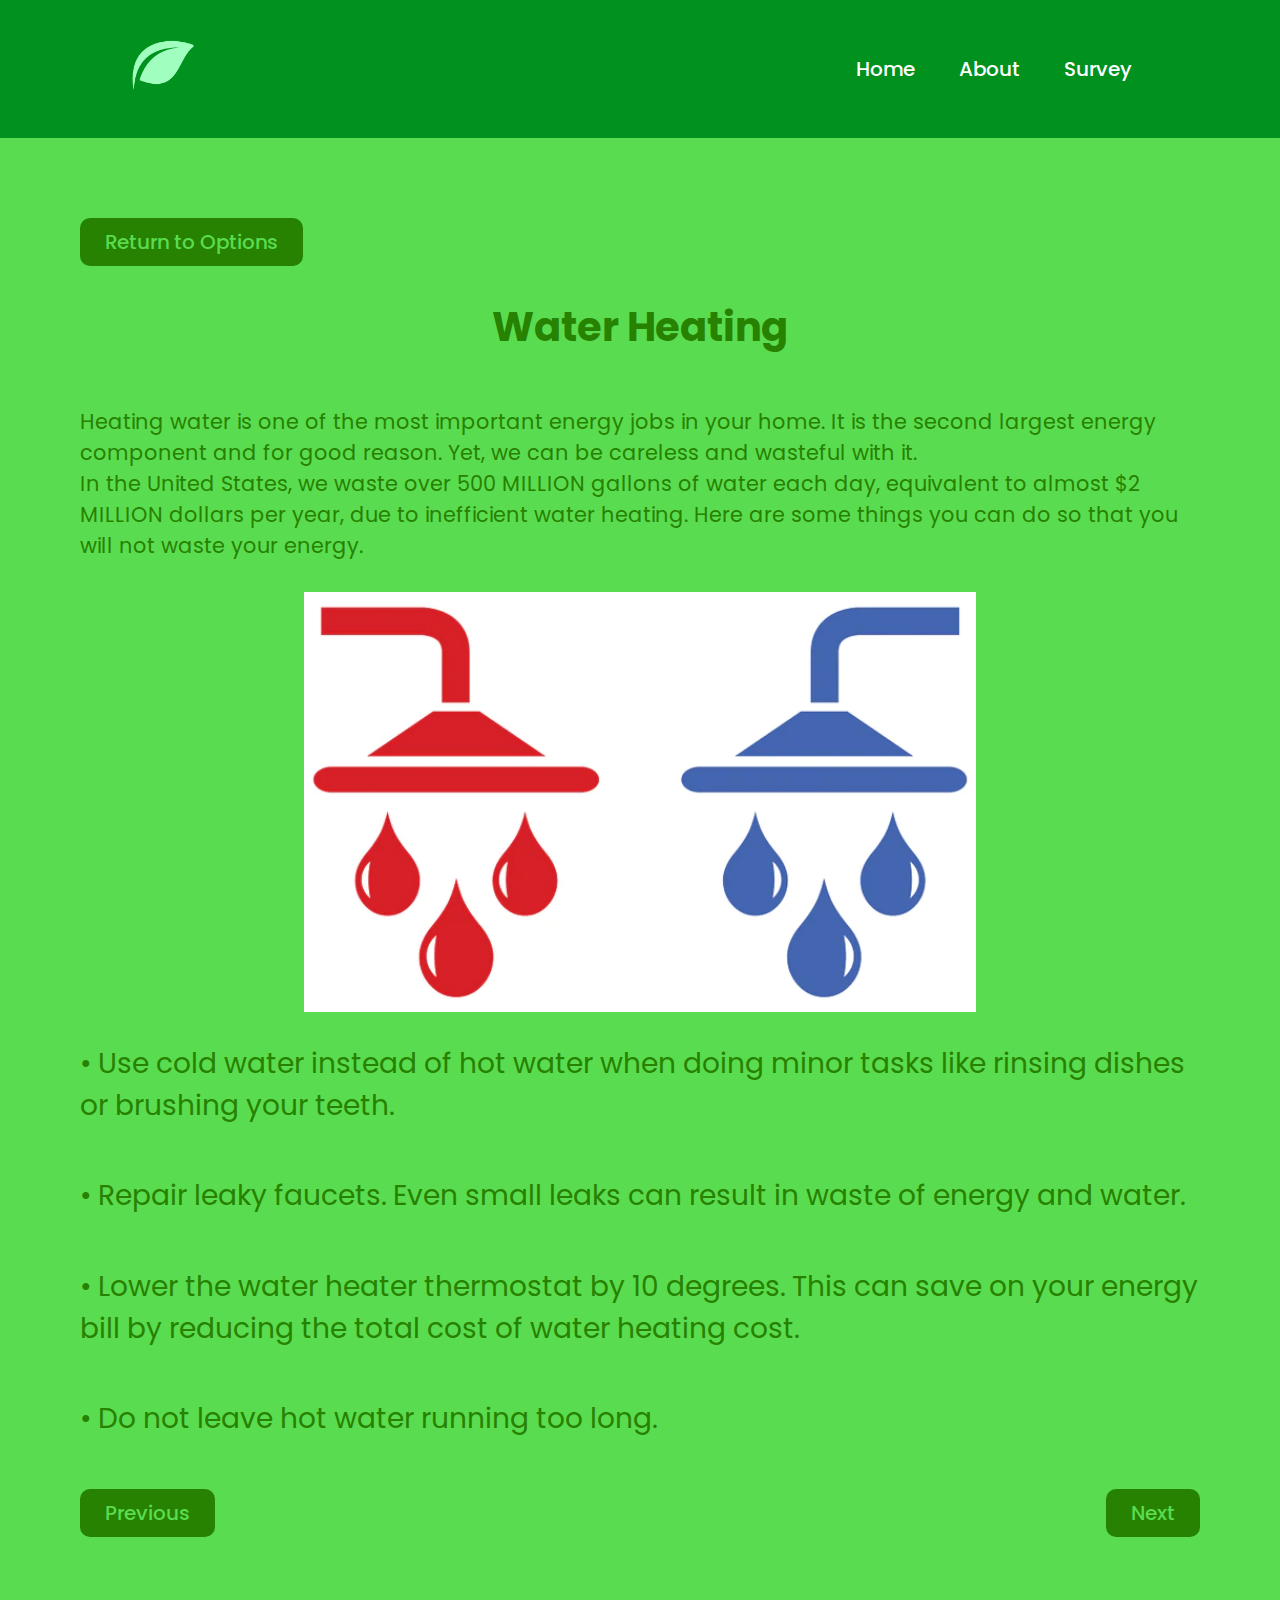
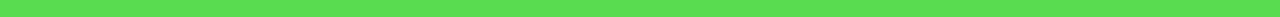
<file: start/water-heating.html>
<!DOCTYPE html>
<html lang="en">
<head>
    <meta charset="UTF-8">
    <meta http-equiv="X-UA-Compatible" content="IE=edge">
    <meta name="viewport" content="width=device-width, initial-scale=1.0">
    <link rel="icon" type="image/x-icon" href="../images/logo.png">
    <title>Conserve Your Energy - Water Heating</title>
    <link rel="stylesheet" href="../styles.css">
</head>
<body>
    <header>
        <a href="../index.html"> <img class="logo" src="../images/logo.png" alt="logo"> </a>
        <nav>
            <ul class="nav--links">
                <li><a href="../index.html">Home</a></li>
                <li><a href="../about.html">About</a></li>
                <li><a href="../survey.html">Survey</a></li>
            </ul>
        </nav>
    </header>
    <!-- • • • -->
    <main class="content">
        <a href="../options.html"><button class="next-button">Return to Options</button></a>
        <p class="ppbr">. . .</p>
        <h2 class="--center">Water Heating</h2>
        <p class="ppbr">. . .</p>
        <p> Heating water is one of the most important energy jobs in your home. It is the second largest energy component and for good reason. Yet, we can be careless and wasteful with it. </p>
        <p> In the United States, we waste over 500 MILLION gallons of water each day, equivalent to almost $2 MILLION dollars per year, due to inefficient water heating. Here are some things you can do so that you will not waste your energy. </p>

        <p class="ppbr">. . .</p>
        <img class="img-display" src="../images/hot-cold-water.png" alt="">
        <p class="ppbr">. . .</p>

        <h4> • Use cold water instead of hot water when doing minor tasks like rinsing dishes or brushing your teeth. </h4>
        <p class="ppbr">. . .</p>
        <h4> • Repair leaky faucets. Even small leaks can result in waste of energy and water. </h4>
        <p class="ppbr">. . .</p>

        <h4> • Lower the water heater thermostat by 10 degrees. This can save on your energy bill by reducing the total cost of water heating cost. </h4>
        <p class="ppbr">. . .</p>

        <h4> • Do not leave hot water running too long. </h4>

        <p class="ppbr">. . .</p>
        <div class="center--items">
            <a href="auto-maintenance.html"><button class="next-button">Previous</button></a>
            <p class="ppbr">. . .</p>
            <a href="home-heating.html"><button class="next-button">Next</button></a>
        </div>
    </main>
</body>
</html>
</file>
<file: styles.css>
@import url('https://fonts.googleapis.com/css2?family=Poppins:wght@500&display=swap');

:root {
    --main-bg: rgb(90, 220, 80);
    --sec: rgb(0, 145, 30);
    --black: rgb(0, 0, 0);
    --white: rgb(255, 255, 255);
    --light-green: rgb(160, 255, 190);
    --cyan: rgb(0, 255, 245);
    --spec-red: rgb(219, 153, 133);
    --spec-blue: rgb(125, 148, 197);
    --spec-green: rgb(125, 176, 152);
    --text-green: rgb(38, 130, 0);
}

* {
    font-family: "Poppins", sans-serif;
    margin: 0;
    padding: 0;
    box-sizing: border-box;
}

body {
    background-color: var(--main-bg);
}

ul li a {
    text-decoration: none;
}

li, a, button {
    font-weight: 500;
    font-size: 20px;
    color: var(--white);
    text-decoration: none;
}

header {
    display: flex;
    justify-content: space-between;
    align-items: center;
    padding: 30px 10%;
    background-color: var(--sec);
}

button {
    opacity: 1;
    padding: 9px 25px;
    background-color: var(--light-green);
    border: none;
    border-radius: 50px;
    cursor: pointer;
    transition: all 0.4s ease 0s;
}

button:hover {
    opacity: 0.7;
}

.next-button {
    color: var(--main-bg);
    background-color: var(--text-green);
    border-radius: 10px;
}

.logo {
    cursor: pointer;
    width: 70px;
    height: auto;
}

.nav--links {
    list-style: none;
}

.nav--links li {
    display: inline-block;
    padding: 0px 20px;
}

.nav--links li a {
    opacity: 1;
    transition: all 0.4s ease 0s;
}

.nav--links li a:hover {
    opacity: 0.7;
    color: var(--light-green);
}

.content {
    flex: 1 1 0;
    padding: 5rem;
}

.content h2 {
    color: var(--text-green);
    font-size: 2.5rem;
    margin-bottom: 1.1rem;
}

.content h4 {
    color: var(--text-green);
    font-weight: normal;
    font-size: 1.75rem;
    margin-bottom: 1.1rem;
}

.content h6 {
    color: var(--text-green);
    font-size: 0.85rem;
    margin-bottom: 1.1rem;
}

.content .img-display {
    display: block;
    margin: auto;
    width: 60%;
    height: auto;
}

.content .ppbr {
    text-align: center;
    margin: auto;
    color: var(--main-bg);
}

.content .--center {
    text-align: center;
}

.center--items {
    display: flex;
    justify-content: center;
    align-items: center;
}

.box-selectors {
    display: inline-block;
    color: var(--text-green);
    margin: 20px;
    padding: 25px;
    width: 100%;
    border: 7px solid var(--text-green);
    text-align: center;
    align-items: center;
    justify-content: center;
    box-sizing: border-box;
    opacity: 1;
    transition: all 0.5s ease 0s;
}

.content .center--items .box-selectors:hover {
    width: 110%;
    opacity: 0.7;
}

.content .center--items .ppbr2 {
    color: var(--main-bg);
}

.content p {
    color: var(--text-green);
    font-size: 1.3rem;
}

.footer {
    text-align: center;
    background-color: var(--sec);
}
</file>
